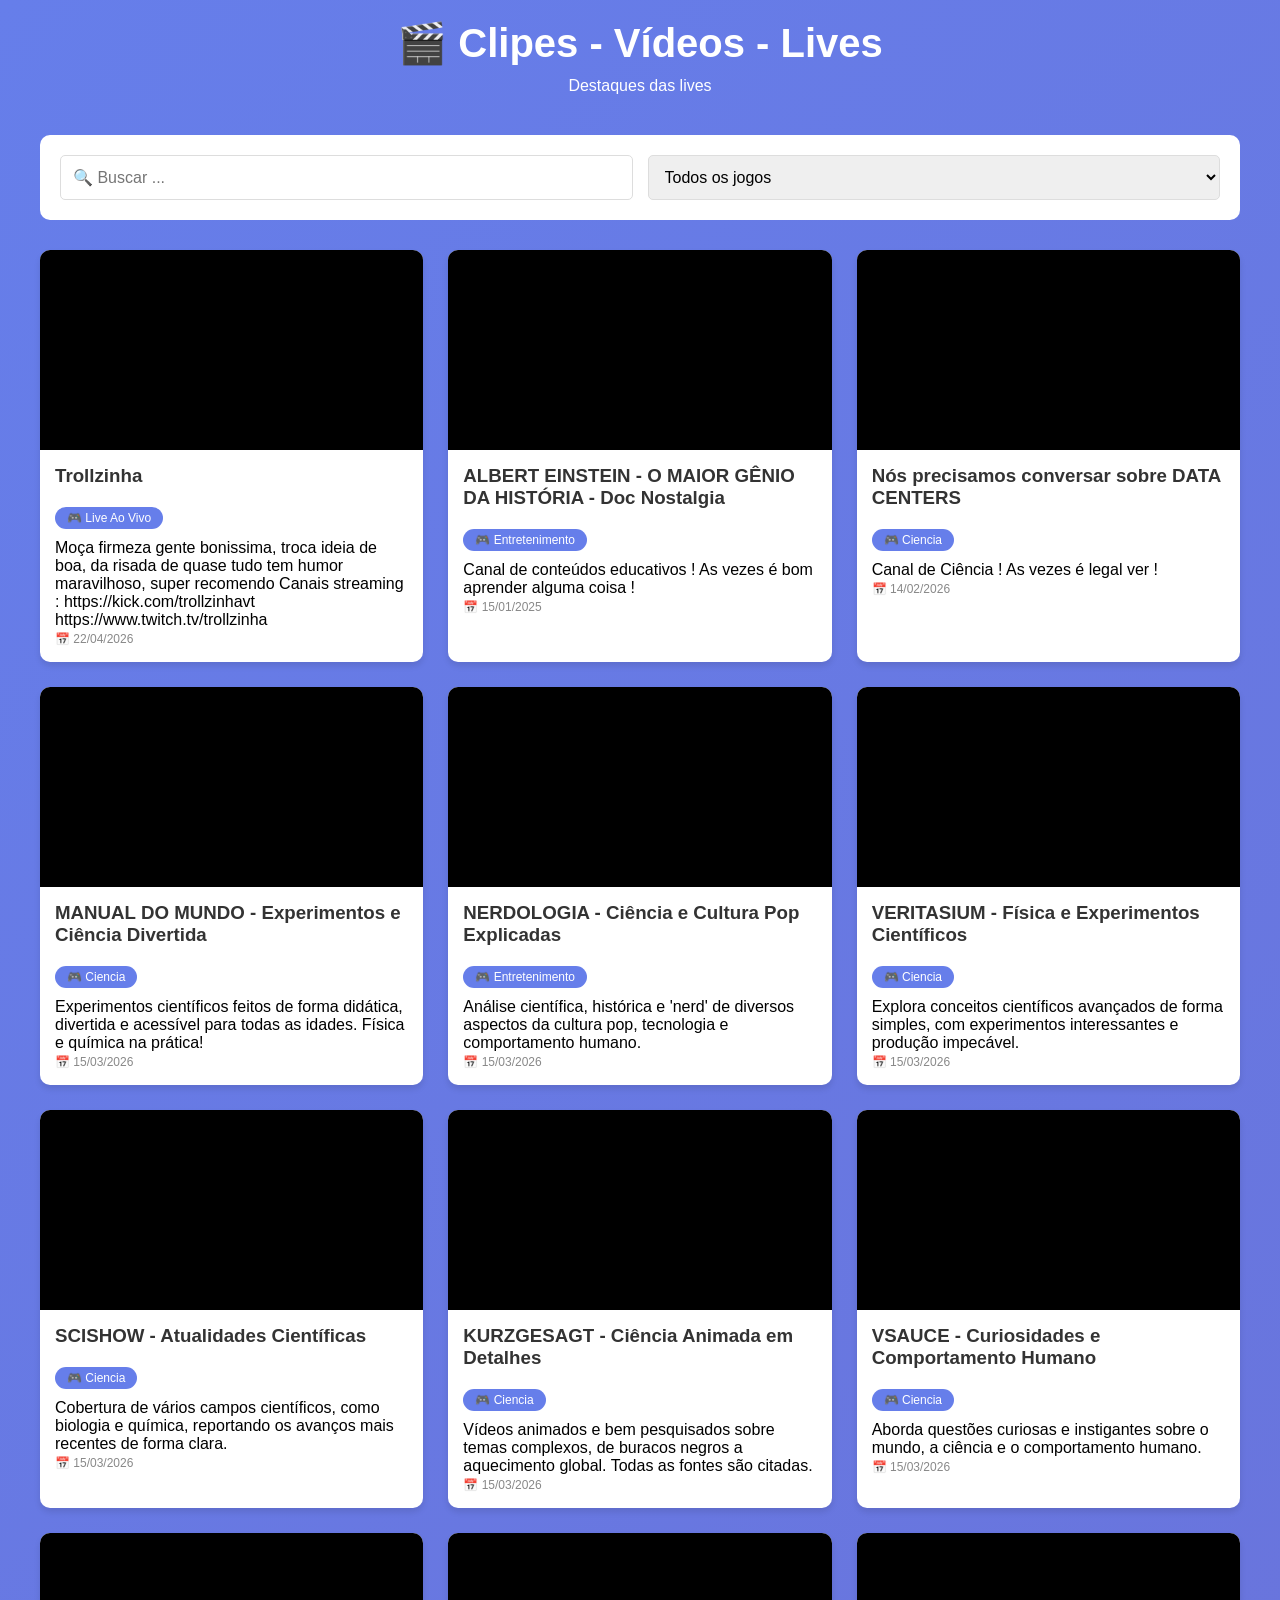
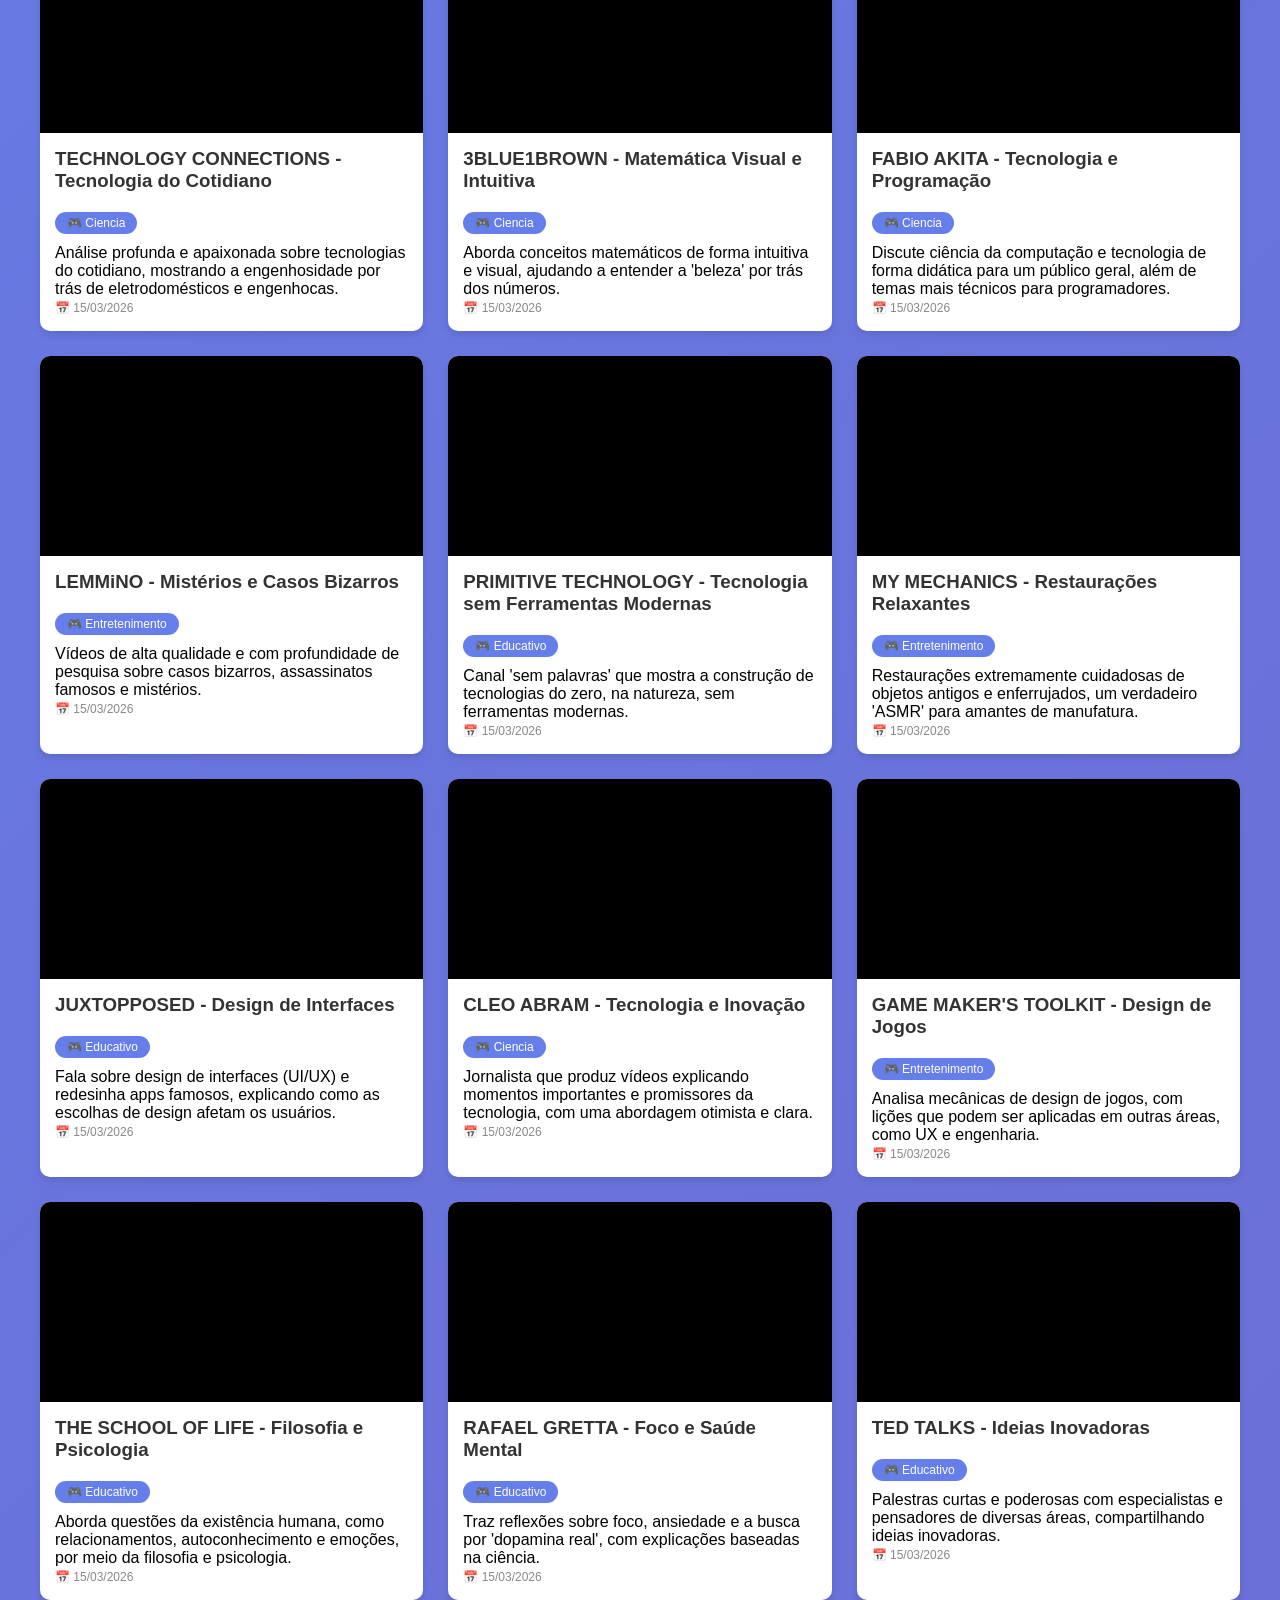
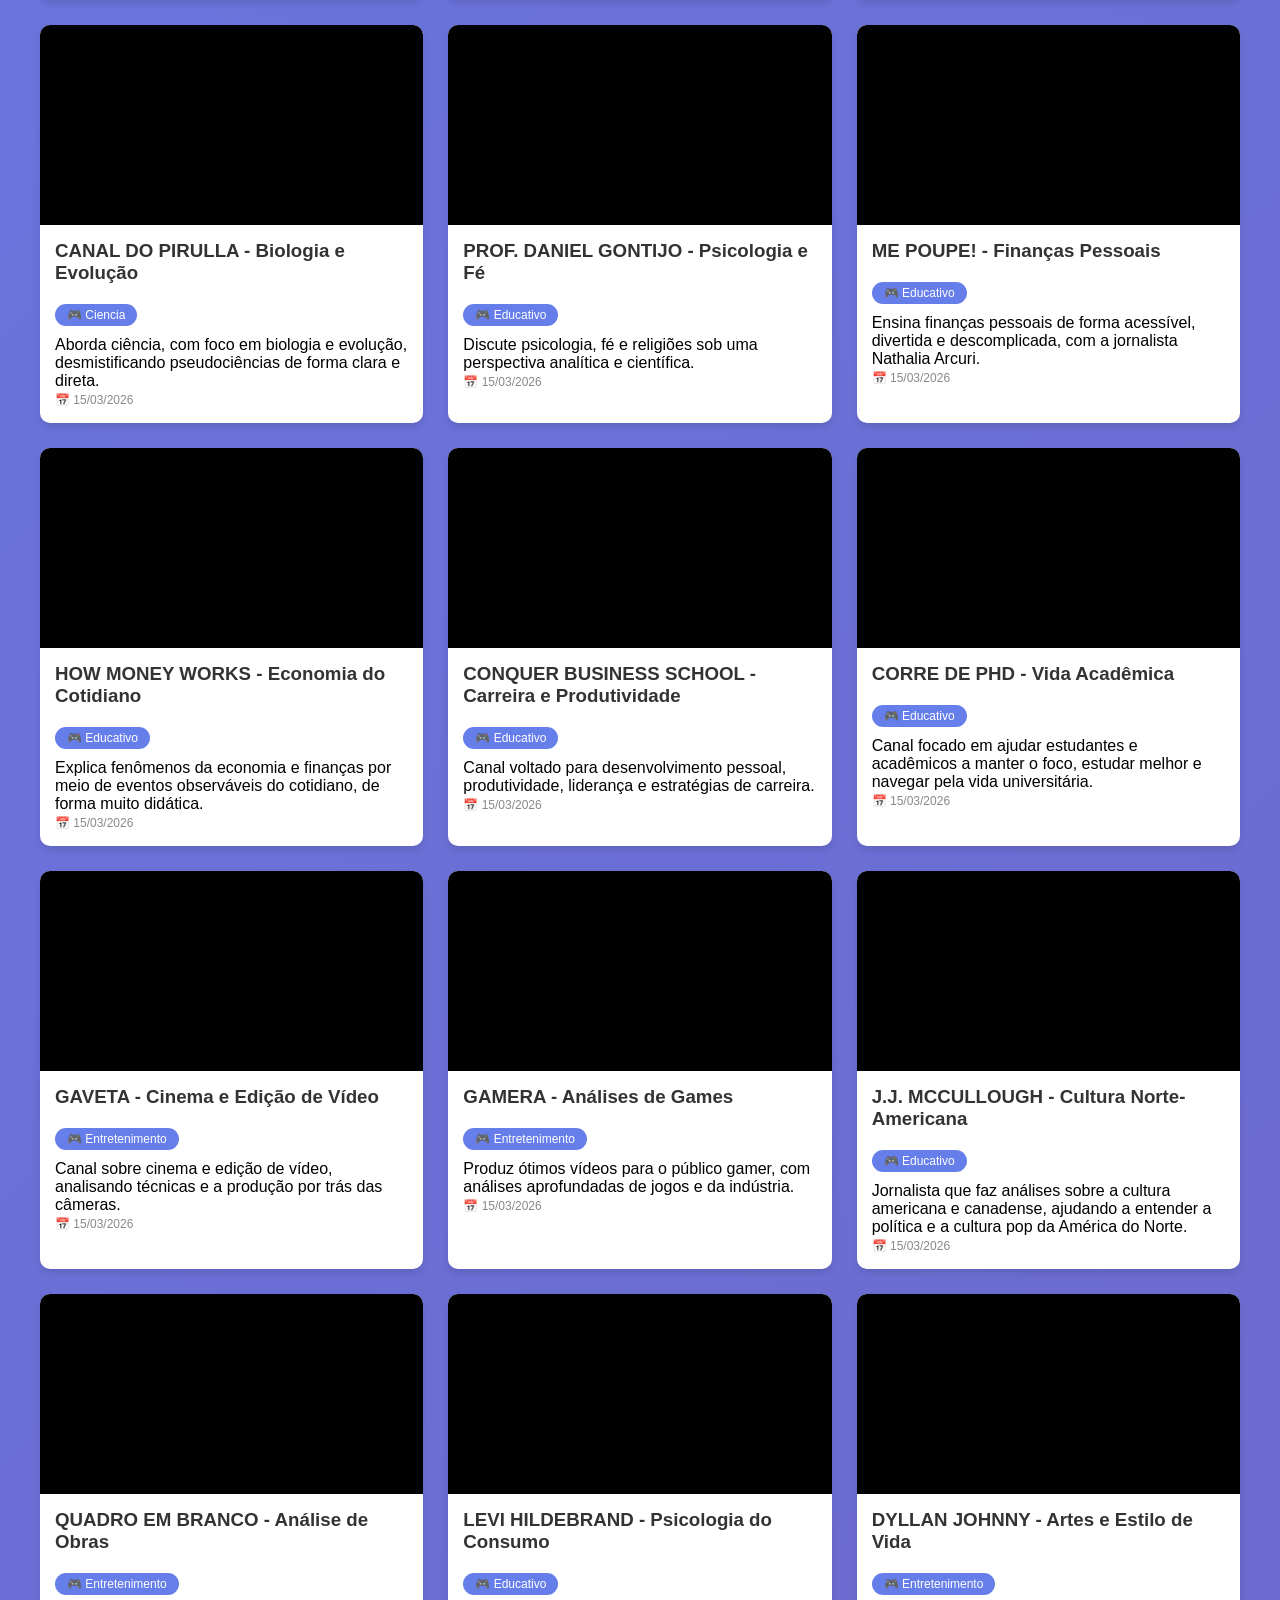
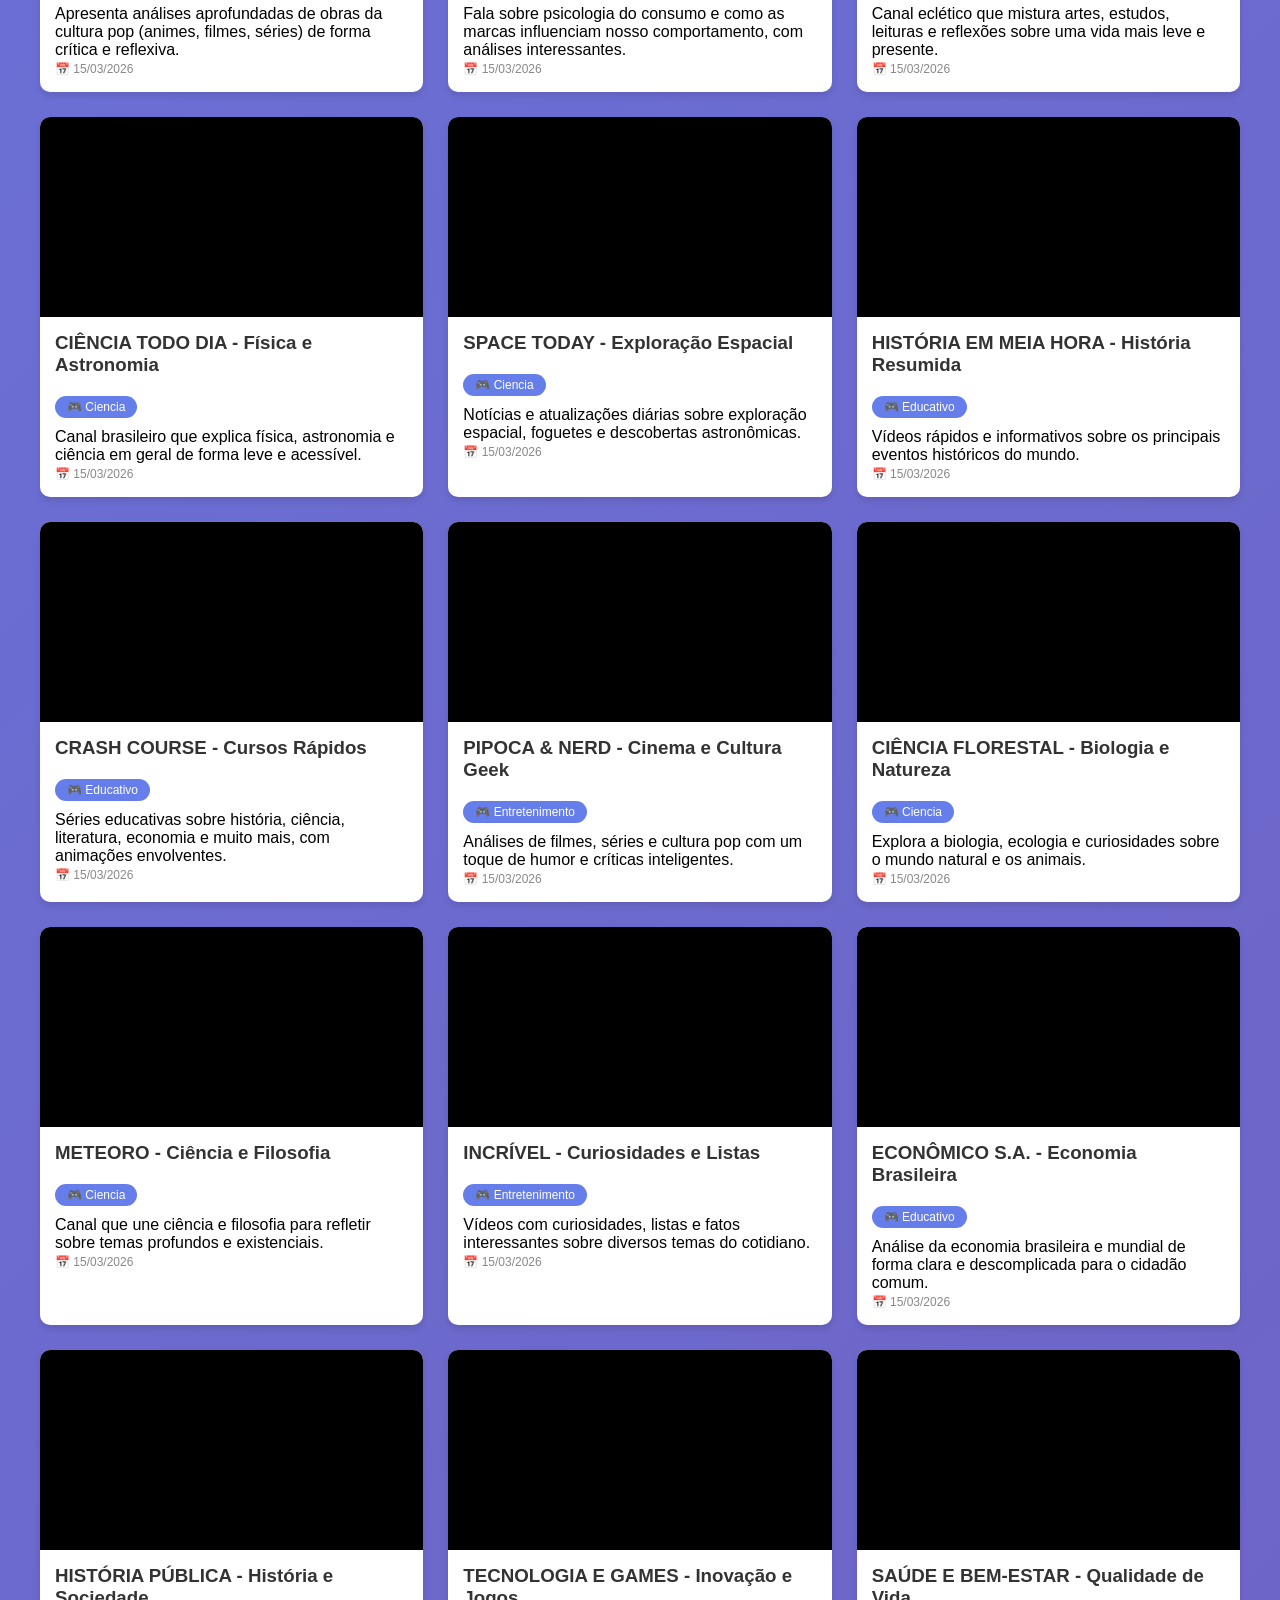
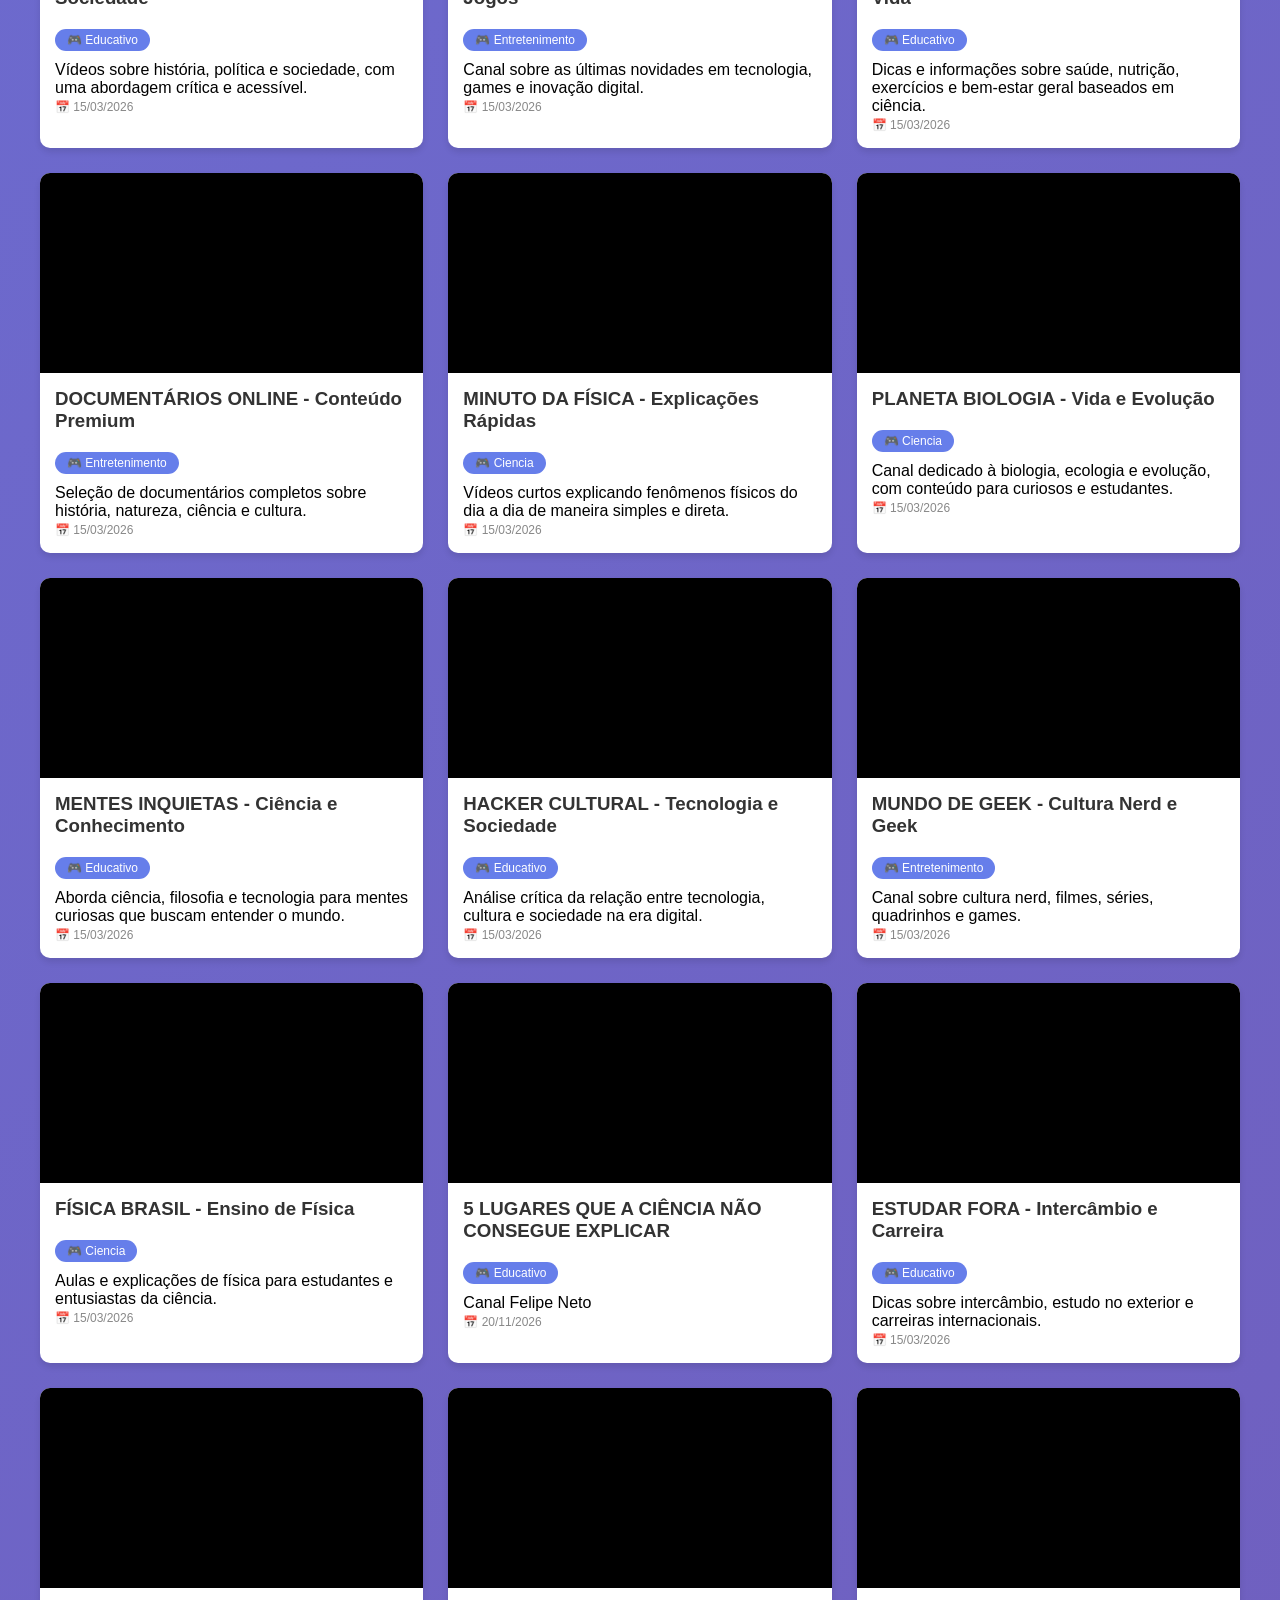
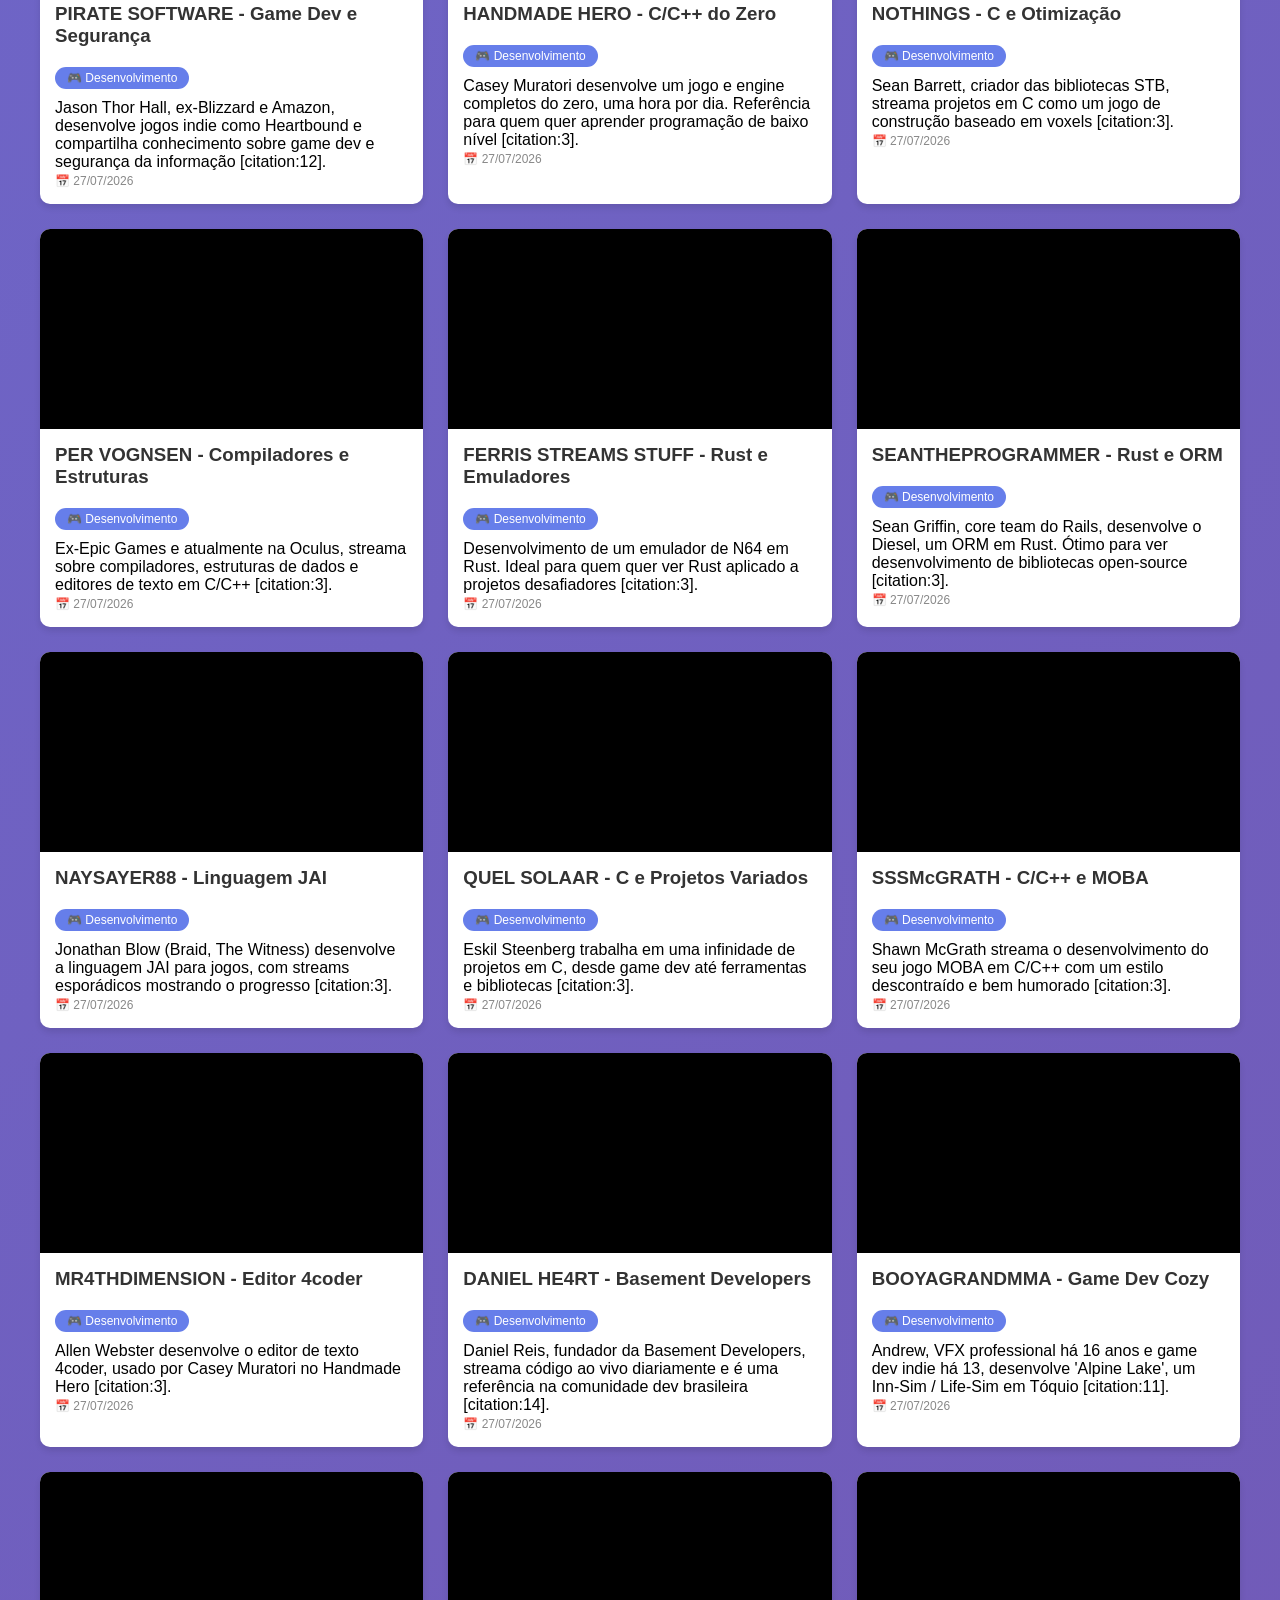
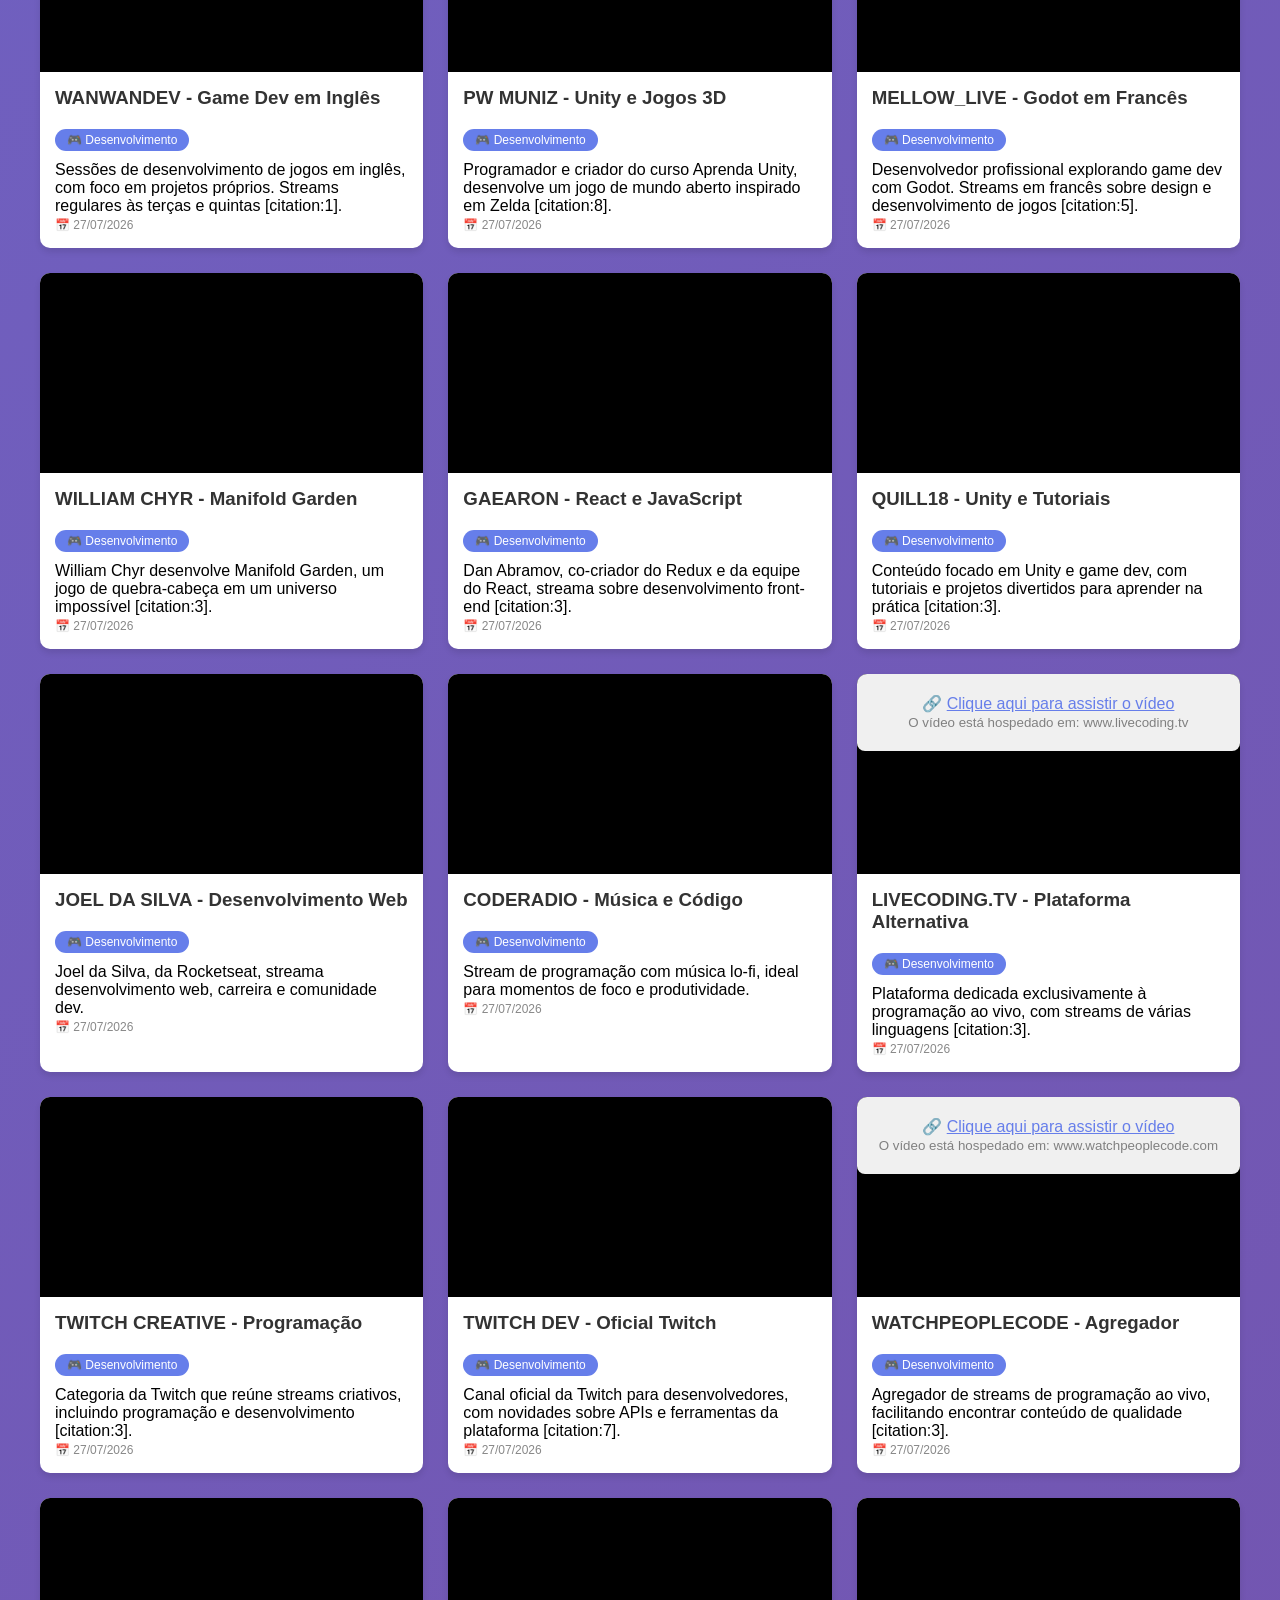
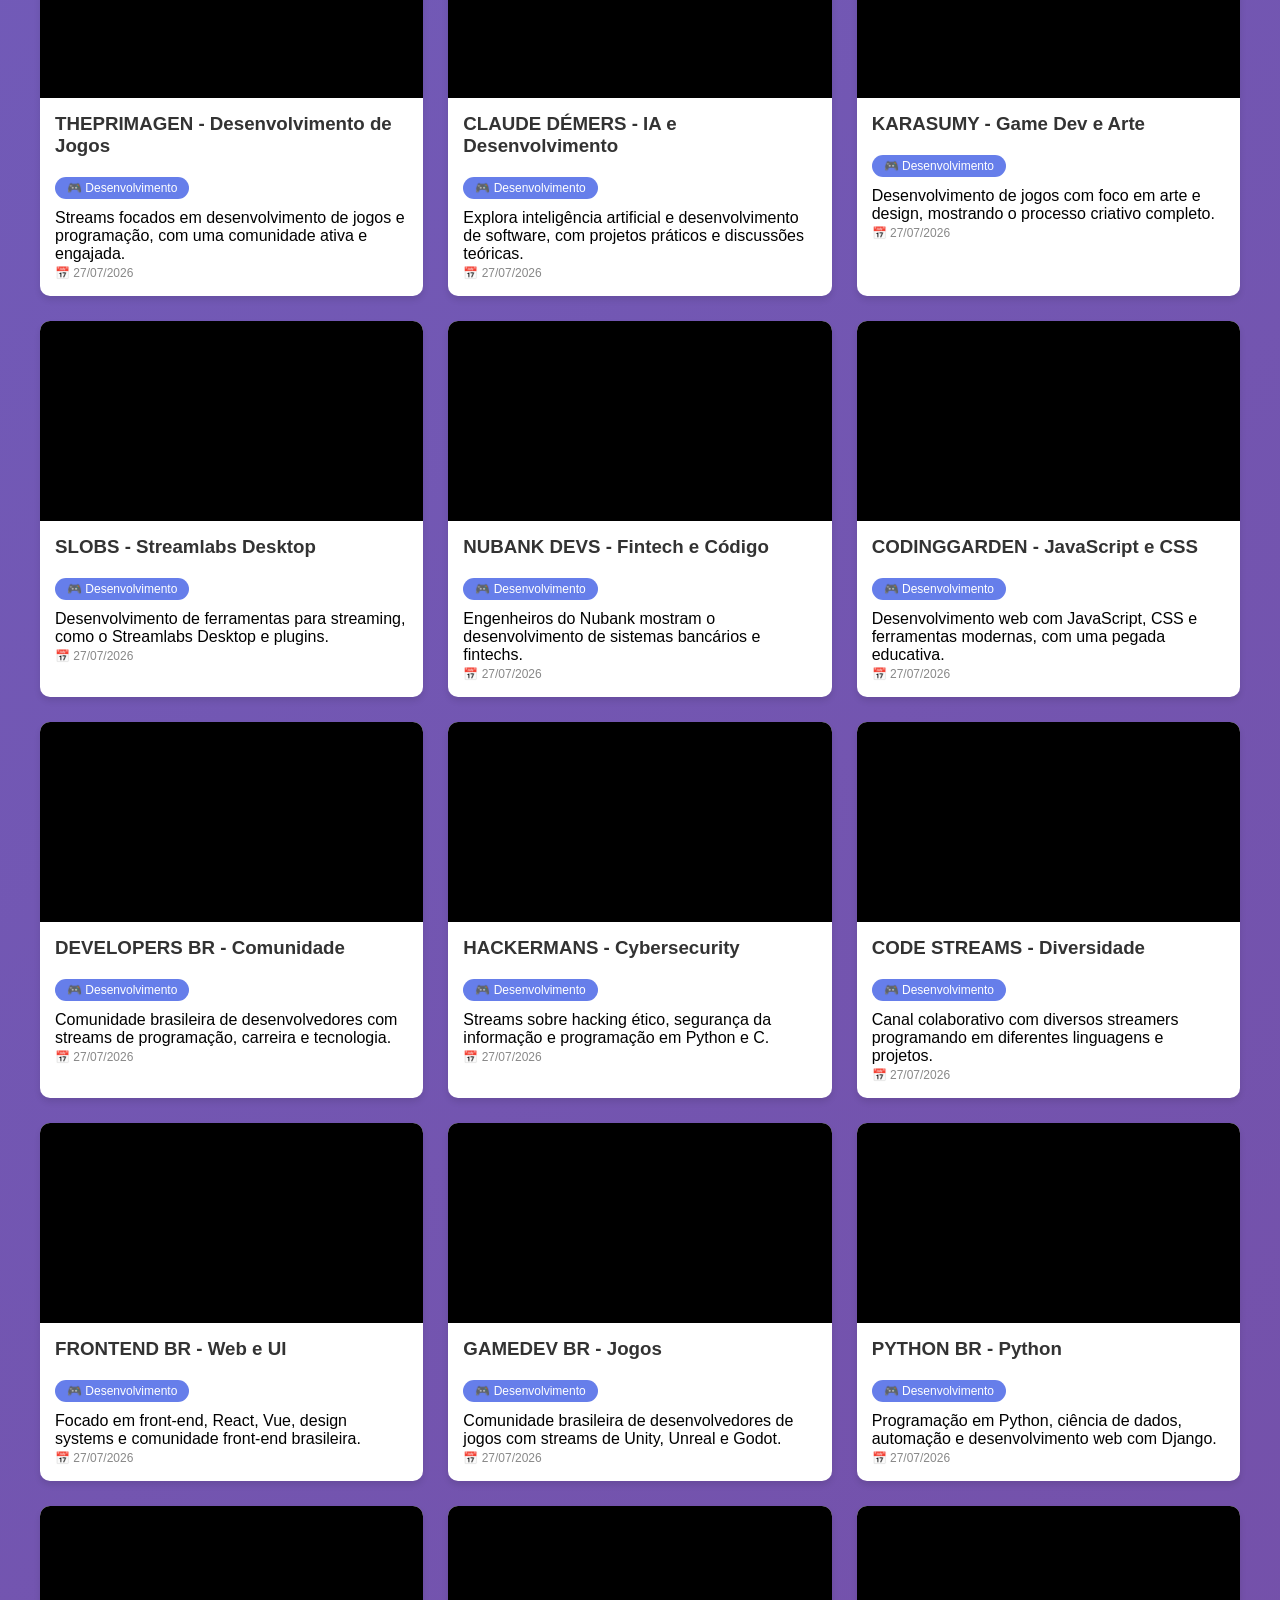
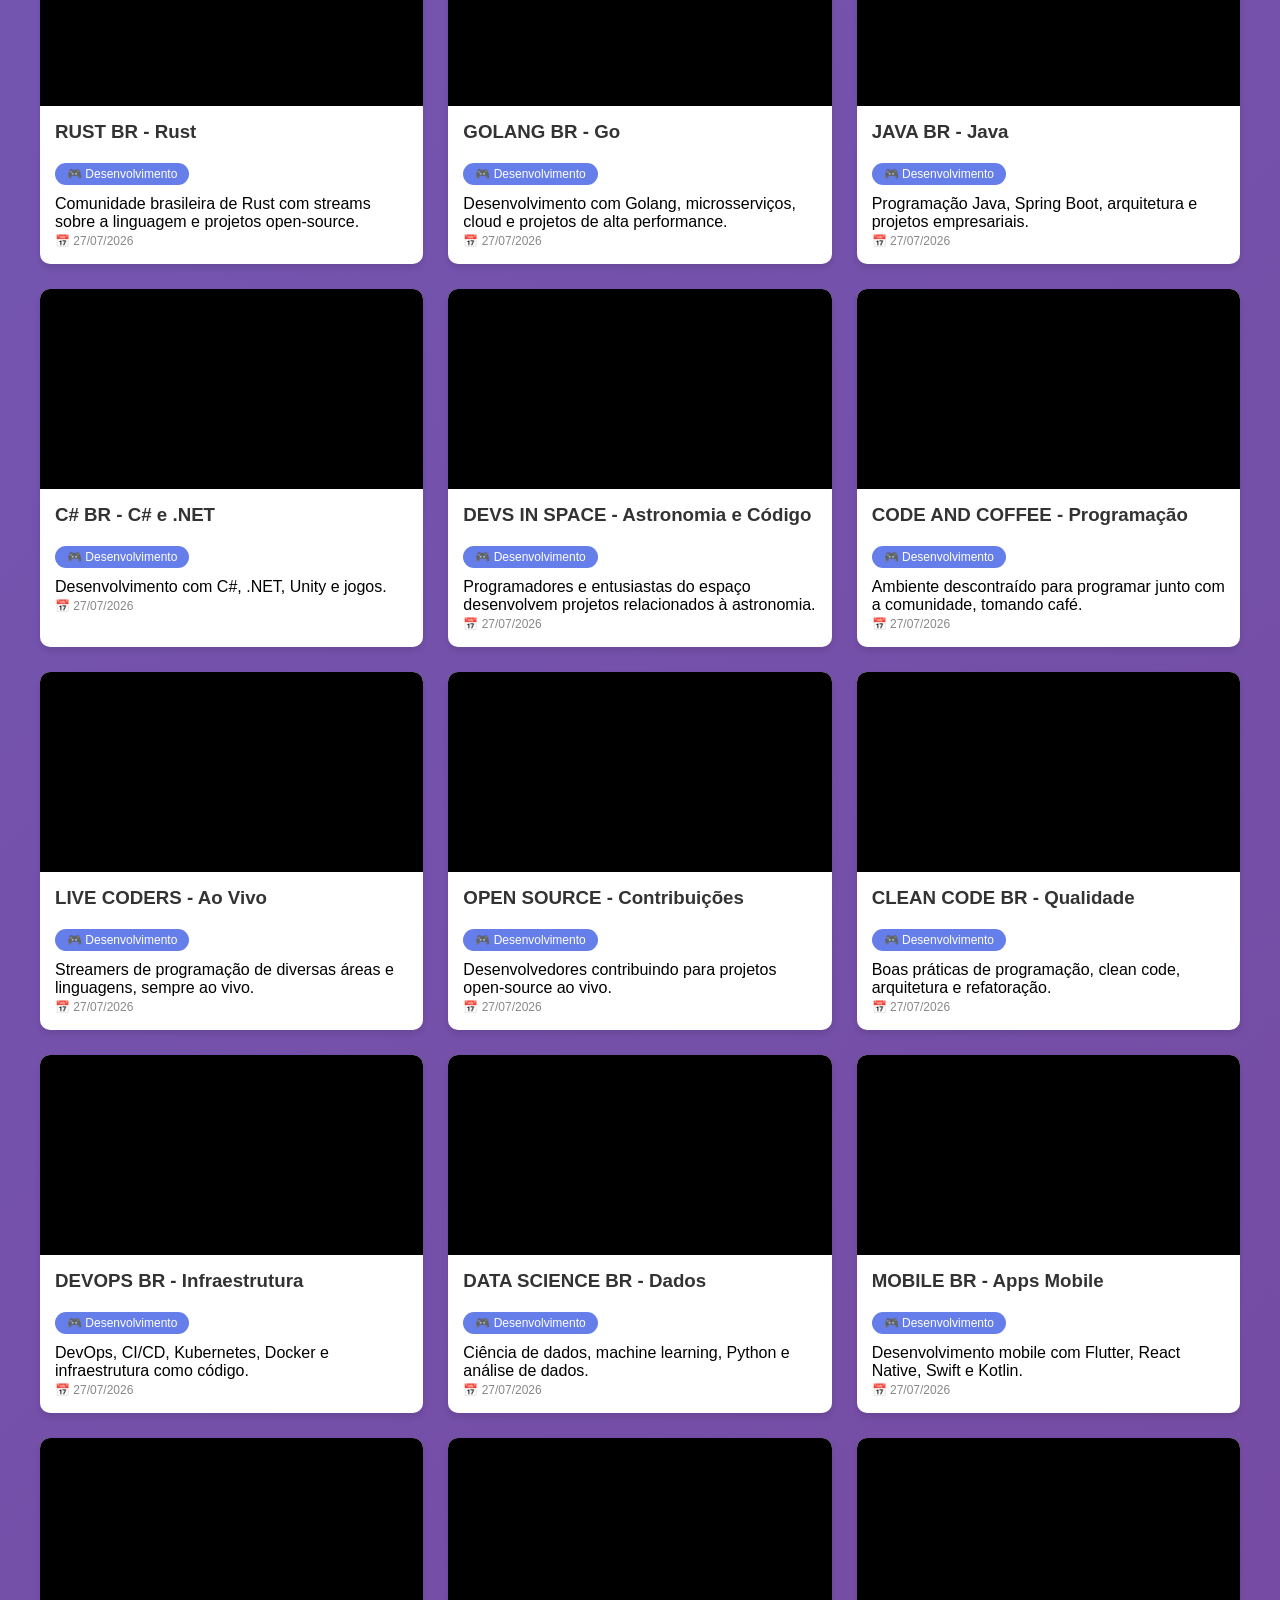
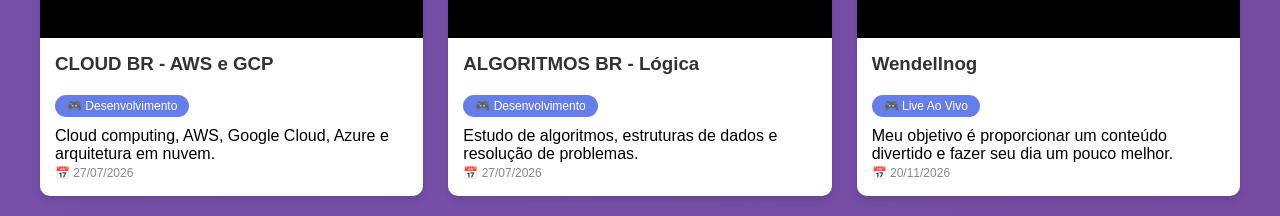
<file: index.html>
<!DOCTYPE html>
<html lang="pt-br">
<head>
    <meta charset="UTF-8">
    <meta name="viewport" content="width=device-width, initial-scale=1.0">
    <title>Clipes - Streamer </title>
    <link rel="stylesheet" href="style.css">
</head>
<body>
    <div class="container">
        <header>
            <h1>🎬 Clipes - Vídeos - Lives </h1>
            <p>Destaques das lives</p>
        </header>

        <div class="search-box">
            <input type="text" id="searchInput" placeholder="🔍 Buscar ...">
            <select id="categoryFilter">
                <option value="todos">Todos os jogos</option>
            </select>
        </div>

        <div id="clipsGrid" class="clips-grid">
            <!-- Clipes serão carregados aqui -->
        </div>
    </div>

    <script src="script.js"></script>
</body>
</html>
</file>
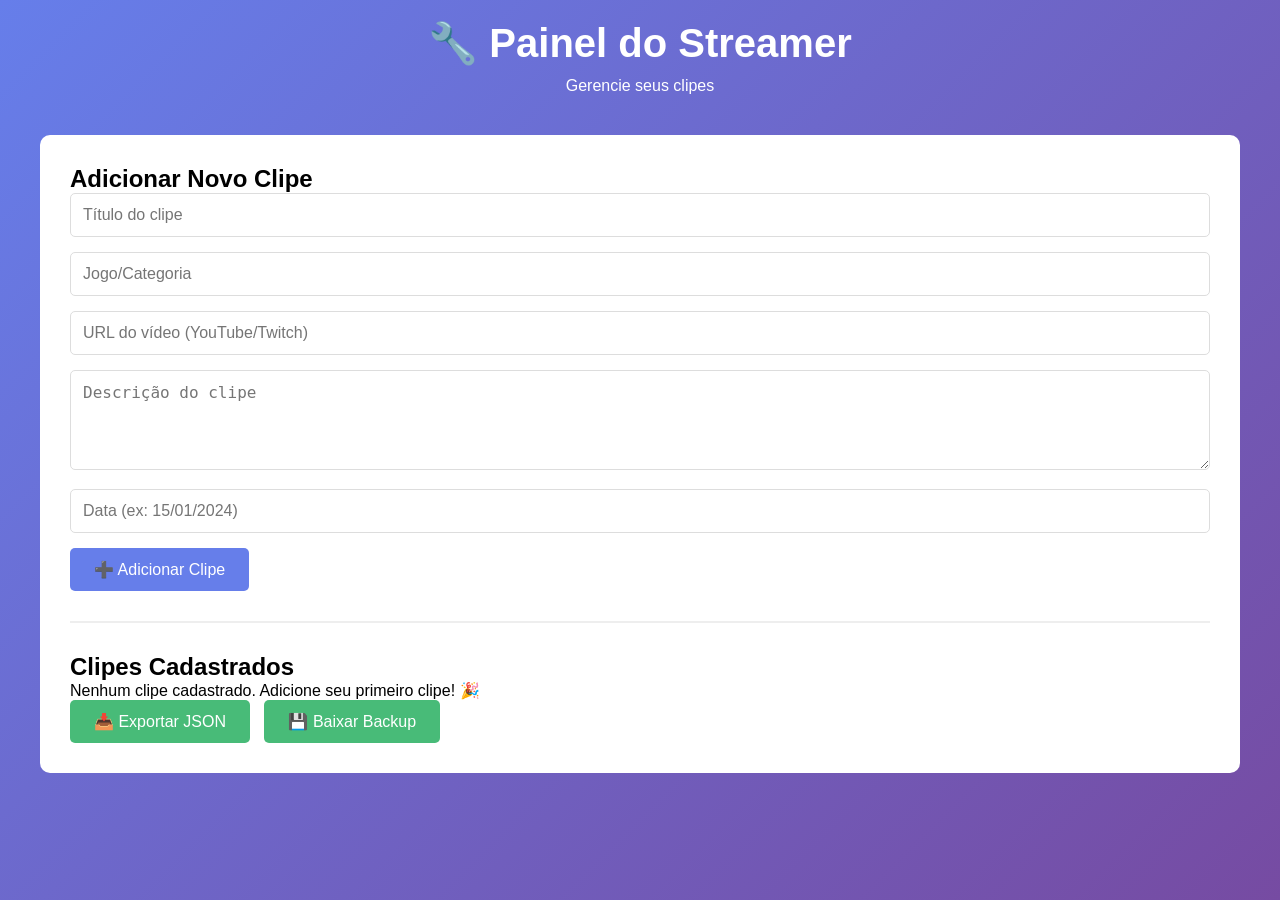
<file: admin.html>
<!DOCTYPE html>
<html lang="pt-br">
<head>
    <meta charset="UTF-8">
    <meta name="viewport" content="width=device-width, initial-scale=1.0">
    <title>Admin - Gerenciar Clipes</title>
    <link rel="stylesheet" href="style.css">
</head>
<body>
    <div class="container">
        <header>
            <h1>🔧 Painel do Streamer</h1>
            <p>Gerencie seus clipes</p>
        </header>

        <div class="admin-panel">
            <div class="form-section">
                <h2>Adicionar Novo Clipe</h2>
                <form id="clipForm">
                    <input type="text" id="title" placeholder="Título do clipe" required>
                    <input type="text" id="game" placeholder="Jogo/Categoria" required>
                    <input type="url" id="videoUrl" placeholder="URL do vídeo (YouTube/Twitch)" required>
                    <textarea id="description" placeholder="Descrição do clipe"></textarea>
                    <input type="text" id="date" placeholder="Data (ex: 15/01/2024)" required>
                    <button type="submit">➕ Adicionar Clipe</button>
                </form>
            </div>

            <div class="clips-list">
                <h2>Clipes Cadastrados</h2>
                <div id="adminClipsList"></div>
            </div>

            <div class="export-section">
                <button id="exportJson" class="btn-export">📥 Exportar JSON</button>
                <button id="downloadBackup" class="btn-backup">💾 Baixar Backup</button>
            </div>
        </div>
    </div>

    <script src="admin.js"></script>
</body>
</html>
</file>
<file: style.css>
* {
    margin: 0;
    padding: 0;
    box-sizing: border-box;
}

body {
    font-family: 'Segoe UI', Tahoma, Geneva, Verdana, sans-serif;
    background: linear-gradient(135deg, #667eea 0%, #764ba2 100%);
    min-height: 100vh;
    padding: 20px;
}

.container {
    max-width: 1200px;
    margin: 0 auto;
}

header {
    text-align: center;
    color: white;
    margin-bottom: 40px;
}

header h1 {
    font-size: 2.5em;
    margin-bottom: 10px;
}

.search-box {
    background: white;
    padding: 20px;
    border-radius: 10px;
    margin-bottom: 30px;
    display: flex;
    gap: 15px;
    flex-wrap: wrap;
}

.search-box input,
.search-box select {
    flex: 1;
    padding: 12px;
    border: 1px solid #ddd;
    border-radius: 5px;
    font-size: 16px;
}

.clips-grid {
    display: grid;
    grid-template-columns: repeat(auto-fill, minmax(350px, 1fr));
    gap: 25px;
}

.clip-card {
    background: white;
    border-radius: 10px;
    overflow: hidden;
    box-shadow: 0 4px 6px rgba(0,0,0,0.1);
    transition: transform 0.3s;
}

.clip-card:hover {
    transform: translateY(-5px);
}

.clip-video {
    width: 100%;
    height: 200px;
    background: #000;
}

.clip-video iframe {
    width: 100%;
    height: 100%;
    border: none;
}

.clip-info {
    padding: 15px;
}

.clip-info h3 {
    margin-bottom: 10px;
    color: #333;
}

.clip-game {
    display: inline-block;
    background: #667eea;
    color: white;
    padding: 4px 12px;
    border-radius: 15px;
    font-size: 12px;
    margin: 10px 0;
}

.clip-date {
    color: #888;
    font-size: 12px;
}

/* Admin Panel */
.admin-panel {
    background: white;
    border-radius: 10px;
    padding: 30px;
}

.form-section {
    margin-bottom: 30px;
    padding-bottom: 30px;
    border-bottom: 2px solid #eee;
}

.form-section input,
.form-section textarea {
    width: 100%;
    padding: 12px;
    margin-bottom: 15px;
    border: 1px solid #ddd;
    border-radius: 5px;
    font-size: 16px;
}

.form-section textarea {
    min-height: 100px;
    resize: vertical;
}

button {
    background: #667eea;
    color: white;
    border: none;
    padding: 12px 24px;
    border-radius: 5px;
    cursor: pointer;
    font-size: 16px;
    transition: background 0.3s;
}

button:hover {
    background: #5a67d8;
}

.btn-export,
.btn-backup {
    margin-right: 10px;
    background: #48bb78;
}

.btn-export:hover,
.btn-backup:hover {
    background: #38a169;
}

.clip-item {
    background: #f7f7f7;
    padding: 15px;
    margin-bottom: 10px;
    border-radius: 5px;
    display: flex;
    justify-content: space-between;
    align-items: center;
}

.clip-item button {
    background: #e53e3e;
    padding: 8px 16px;
    font-size: 14px;
}

.clip-item button:hover {
    background: #c53030;
}

@media (max-width: 768px) {
    .clips-grid {
        grid-template-columns: 1fr;
    }
}
</file>
